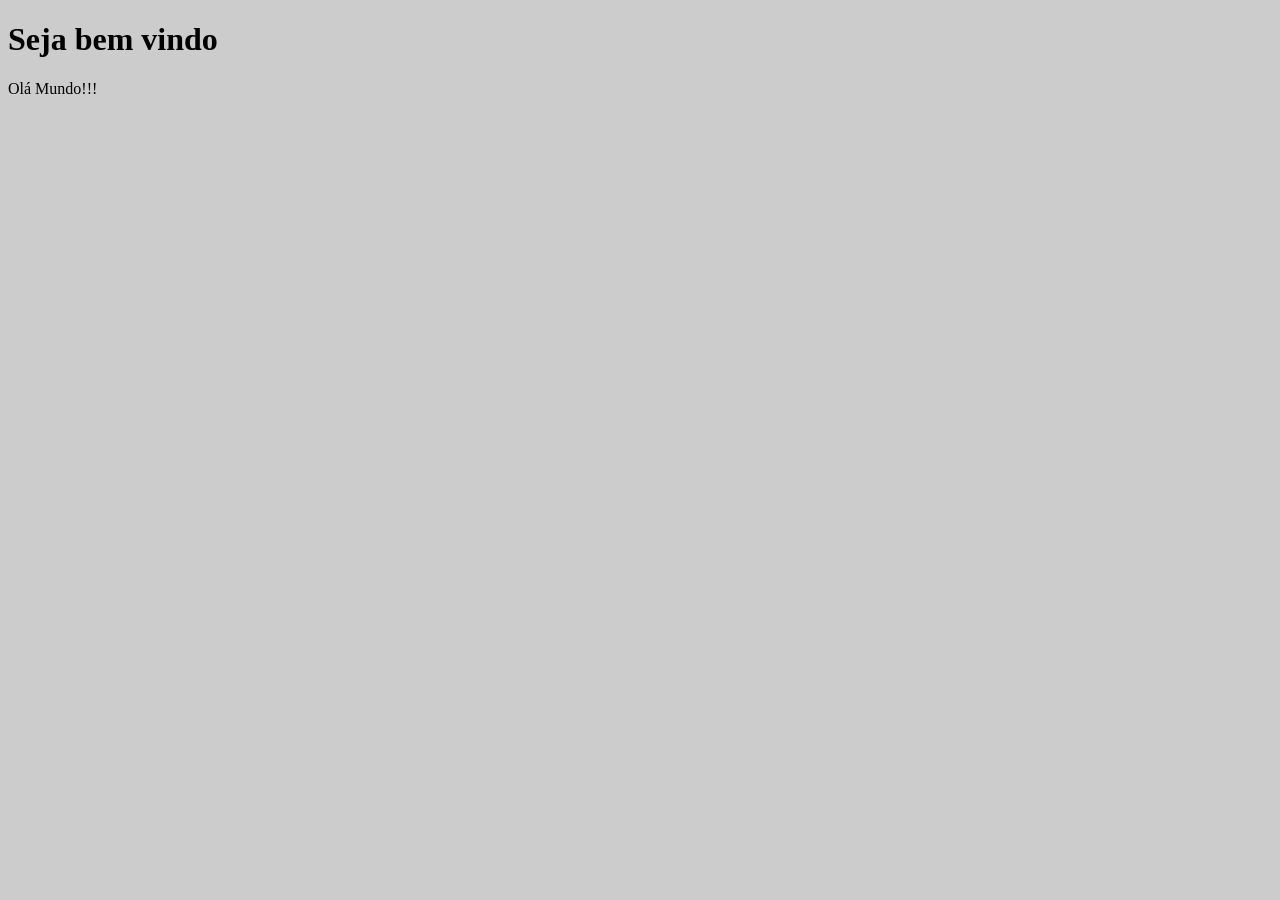
<file: Aula01/index.html>
<!DOCTYPE html>
<html lang="pt-br">

<meta charset="UTF-8">

<head>

        <title>Atividade 1</title>

</head>

<body style="background-color: #ccc;">
    <h1>Seja bem vindo</h1>
    <p>Olá Mundo!!!</p>

</body>

</html>
</file>
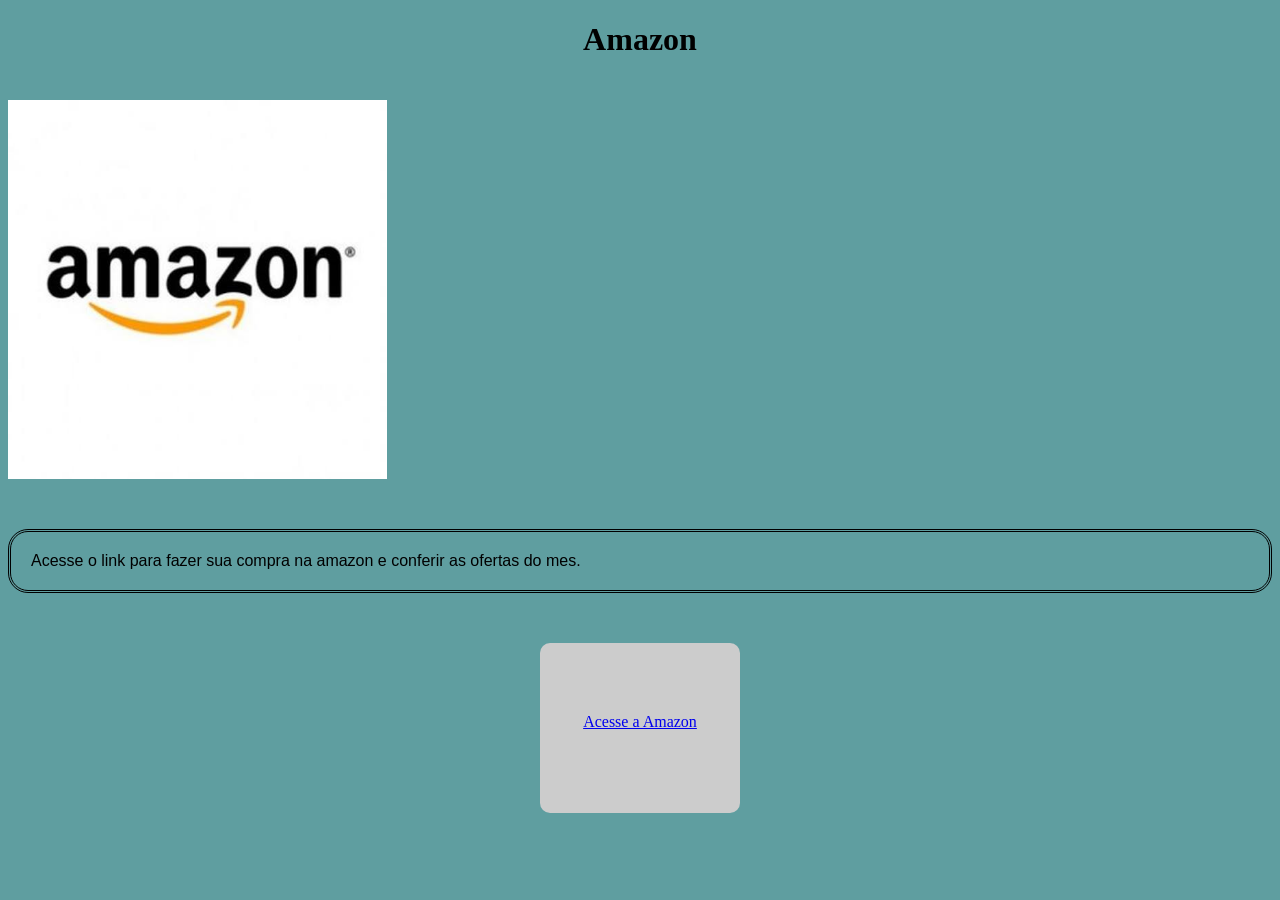
<file: Aula02 - praticar/index.html>
<!DOCTYPE html>
<html lang="pt-br">
<head>
    <meta charset="UTF-8">
    <link rel="stylesheet" href="estilo.css">
    <meta name="viewport" content="width=device-width, initial-scale=1.0">
    <title>Amazom</title>
</head>
<body class="corpo">

    <h1 style="text-align: center;">Amazon</h1>
    

    <img class="imagem" src="amazon.jpg" alt="Imagem da amazon" width="500px" height="500px">

    <p class="Paragrafo">Acesse o link para fazer sua compra na amazon e conferir as ofertas do mes.</p>

    

    <div class="giratorio"><a href="https://www.amazon.com.br/?tag=admarketbr-20&ref=pd_sl_b88bab556a36daf1d6c0351faf429f0defc5c2fa7da816bc180a625a&mfadid=adm">Acesse a Amazon</a>
    </div>

    


</body>
</html>
</file>
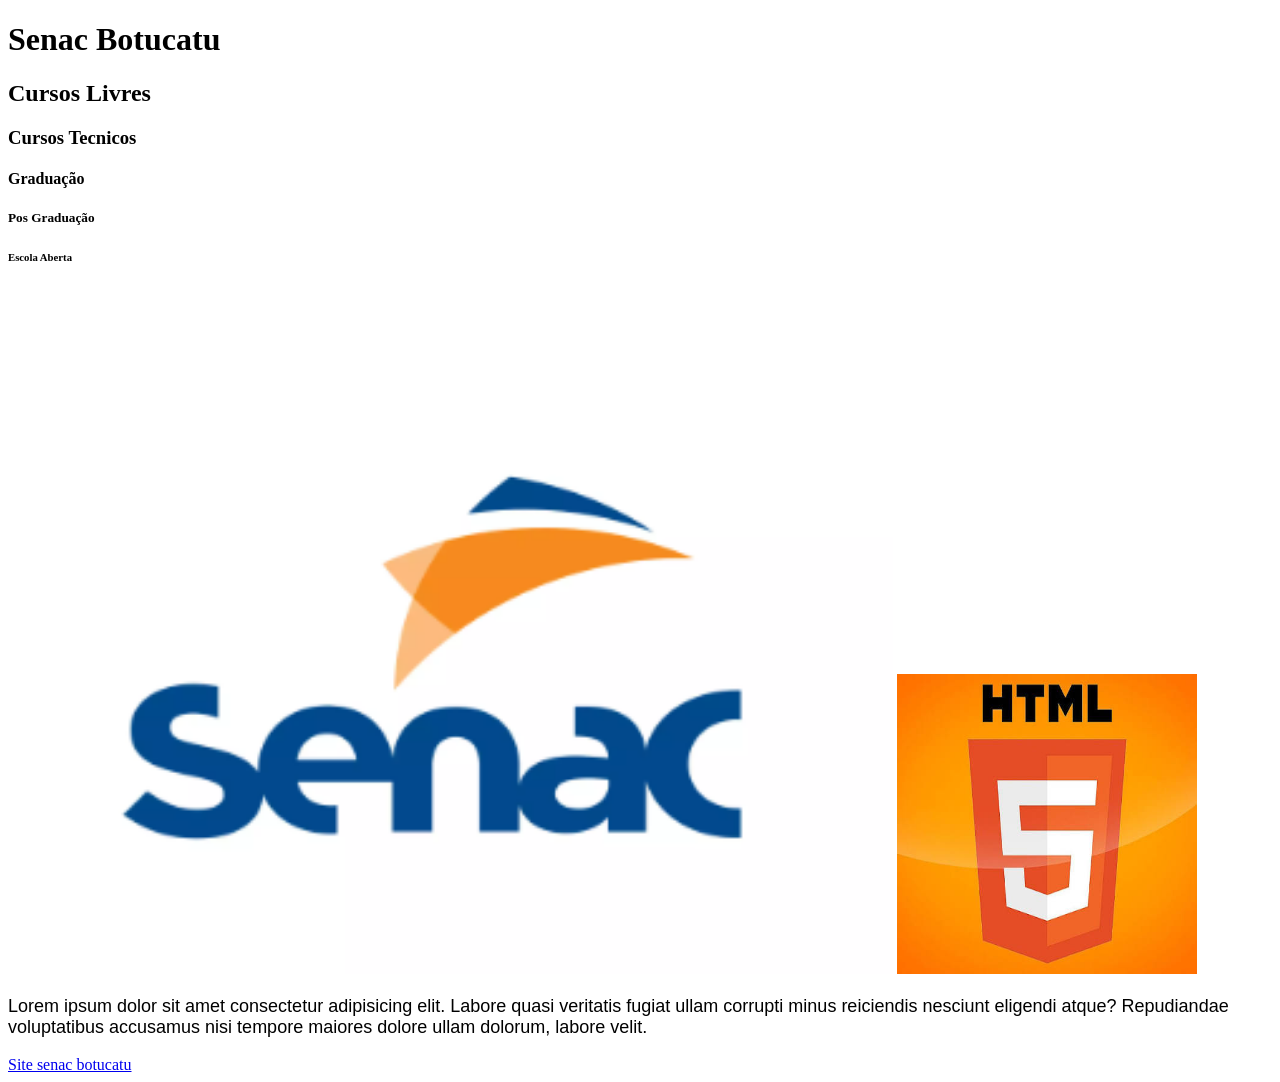
<file: Aula02/index.html>
<!DOCTYPE html>
<html lang="pt-br">
<head>
    <meta charset="UTF-8">
    <title>Senac Botucatu</title>
</head>
<body>

    <!--Para titulo-->
    <h1>Senac Botucatu</h1>
    <h2>Cursos Livres</h2>
    <h3>Cursos Tecnicos</h3>
    <h4>Graduação</h4>
    <h5>Pos Graduação</h5>
    <h6>Escola Aberta</h6>

    <!--Inserir imagem-->
    <!--width - largura| height - Altura | alt - mostra o nome da imagem qunado passa em cima-->
    <!--A altura e largura pode ficar auto (tamanho original), em pixel 10px, ou porcentagem-->
    <!--br-->

    <img src="logo.png" alt="Logo do Senac" width="70%" height="70%">
    
        <img src="html.jpg" alt="Foto HTML" width="300px" height="300px"> 
        <p style="font-size: large; font-family: Arial, Helvetica, sans-serif;">Lorem ipsum dolor sit amet consectetur adipisicing elit. Labore quasi veritatis fugiat ullam corrupti minus reiciendis nesciunt eligendi atque? Repudiandae voluptatibus accusamus nisi tempore maiores dolore ullam dolorum, labore velit.</p>

    <a href="https://sp.senac.br/botucatu">Site senac botucatu</a>
    
    
    
</body>
</html>
</file>
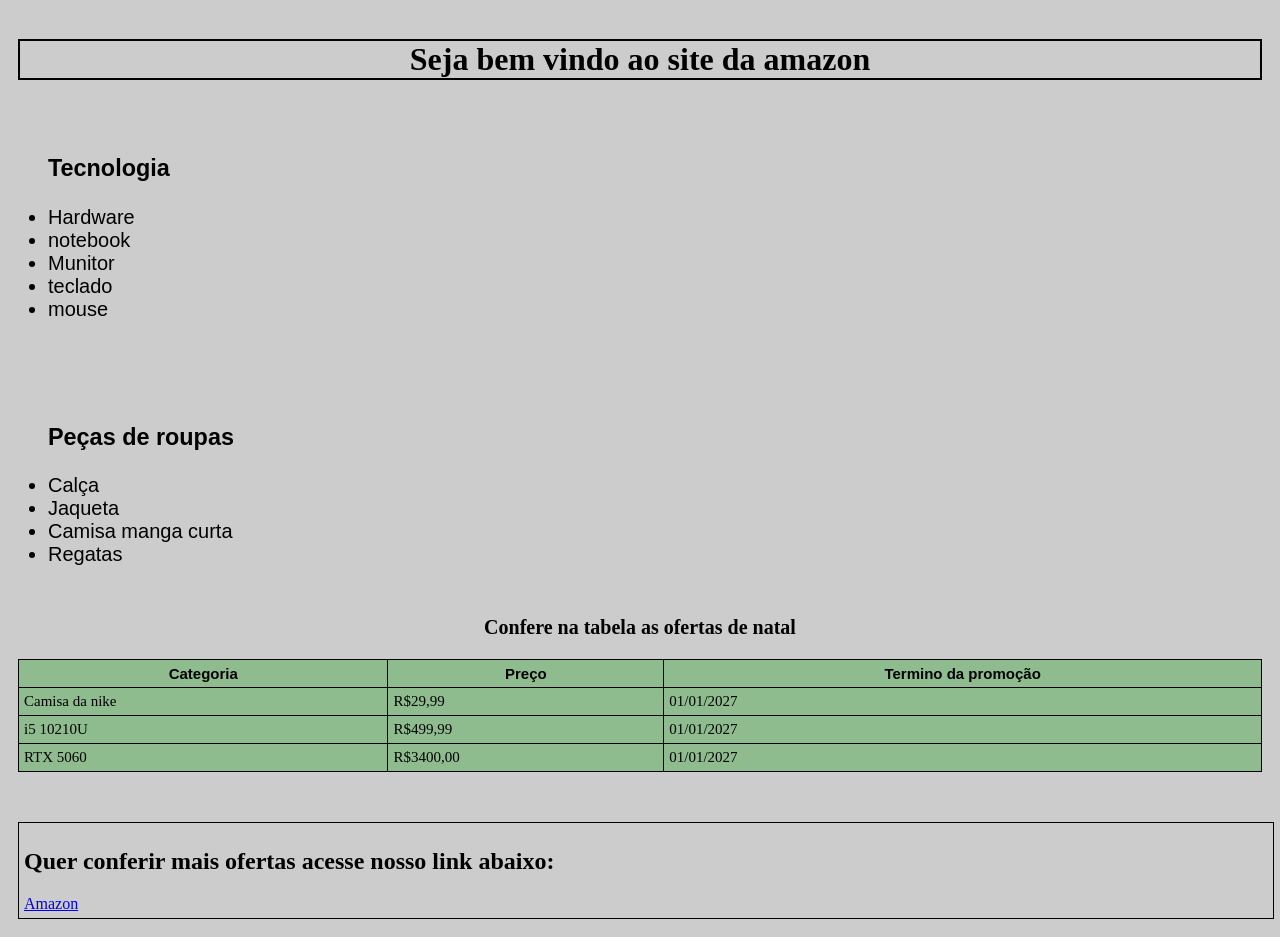
<file: Aula03 - praticar/index.html>
<!DOCTYPE html>
<html lang="pt-br">
<head>
    <meta charset="UTF-8">
    <meta name="viewport" content="width=device-width, initial-scale=1.0">
    <link rel="stylesheet" href="estilo.css">
    <link rel="shortcut icon" href="Amazon.png" type="image/x-icon">
    <title>Praticas css</title>
    
</head>
<body>

<h1>Seja bem vindo ao site da amazon</h1>


<ul class="Primeira">
    <h3>Tecnologia</h3>
    <li>Hardware</li>
    <li>notebook</li>
    <li>Munitor</li>
    <li>teclado</li>
    <li>mouse</li>
</ul>
<ul class="Segunda">
    <h3>Peças de roupas</h3>
    <li>Calça</li>
    <li>Jaqueta</li>
    <li>Camisa manga curta</li>
    <li>Regatas</li>
</ul>

<p><strong>Confere na tabela as ofertas de natal</strong></p>

<table>
<tr>
    <th>Categoria</th>
    <th>Preço</th>
    <th>Termino da promoção</th>
</tr>
<tr>
    <td>Camisa da nike</td>
    <td>R$29,99</td>
    <td>01/01/2027</td>
</tr>
<tr>
    <td>i5 10210U</td>
    <td>R$499,99</td>
    <td>01/01/2027</td>
</tr>
<tr>
    <td>RTX 5060</td>
    <td>R$3400,00</td>
    <td>01/01/2027</td>
</tr>

</table>

<footer>
    <h2>Quer conferir mais ofertas acesse nosso link abaixo:</h2>
    <a href="https://www.amazon.com.br/?tag=admarketbr-20&ref=pd_sl_99e8b326fadb125edf7441e6fba361f9d436f6c105ecaf6ecc73d1dc&mfadid=adm">Amazon</a>

    
</footer>

</body>

</html>
</file>
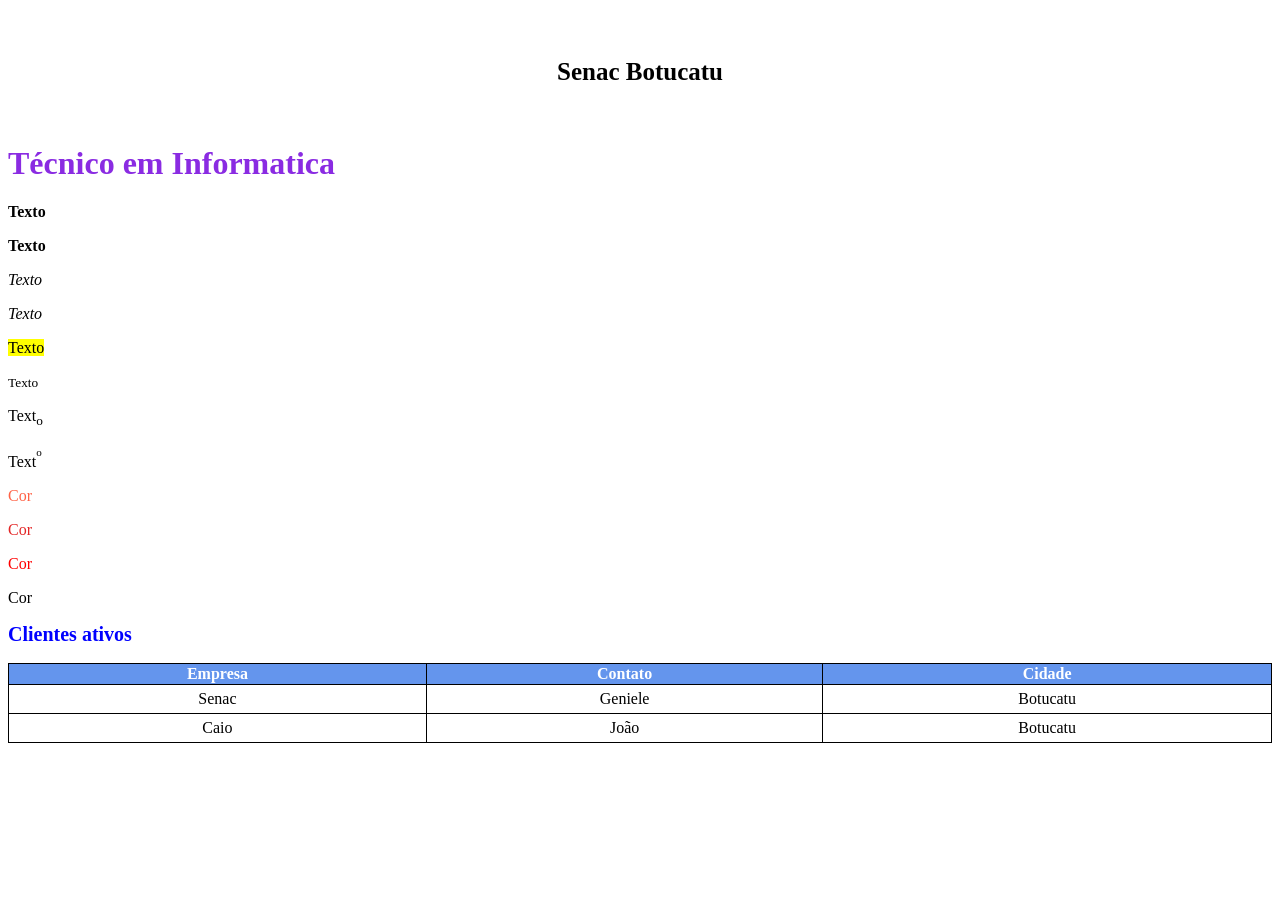
<file: Aula03/index.html>
<!DOCTYPE html>
<html lang="pt-br">
<head>
    <meta charset="UTF-8">
    <title>Técnico informatica</title>
    <link rel="icon" href="html-5.png" type="image/x-icon">
    <link rel="stylesheet" href="estilo.css">
</head>
<body>

    <h6 style="font-size: 25px; font-family: Verdana; color: black;text-align: center;">Senac Botucatu</h6>
    <h1 style="color: blueviolet;">Técnico em Informatica</h1>

    <!--
    style - atributo para estilizar elementos HTML
    background-color - para cor de fundo 
    color - para cor de texto
    font-family - para fonte de texto
    font-size - para o tamanho do texto
    text-align - para alinha os texto 
    -->
    <!--
    <br> - pula linha
    <b> - texto negrito
    <strong> texto importante
    <i> texto italico
    <em> - texto enfatizado
    <mark> texto marcado
    <small> texto pequeno
    <sub> - texto subscrito
    <sup> - texto sobrescrito     
    -->

    <p><b>Texto</b></p>
    <p><strong>Texto</strong></p>
    <p><i>Texto</i></p>
    <p><em>Texto</em></p>
    <p><mark>Texto</mark></p>
    <p><small>Texto</small></p>
    <p>Text<sub>o</sub></p>
    <p>Text<sup><sup>o</p>

    <!-- Trabalhando com cores-->

    <p style="color: tomato;">Cor</p>
    <p style="color: #e32626;">Cor</p>
    <p style="color: red;">Cor</p>
    <p style="color: rgb(red green blue / alpha);">Cor</p>

    <!--Trabalhando com tabelas-->
    <!--
    <tr> - linha da tabela 
    <th> - célula de cabeçalho
    <td> - célula de dados
    
    -->

        <h2>Clientes ativos</h2>


    <table>
        <tr>
            <th>Empresa</th>
            <th>Contato</th>
            <th>Cidade</th>
        </tr>
        <tr>
            <td>Senac</td>
            <td>Geniele</td>
            <td>Botucatu</td>
        </tr>
        <tr>
            <td>Caio</td>
            <td>João</td>
            <td>Botucatu</td>  
        </tr>


    </table>
    
    
</body>
</html>
</file>
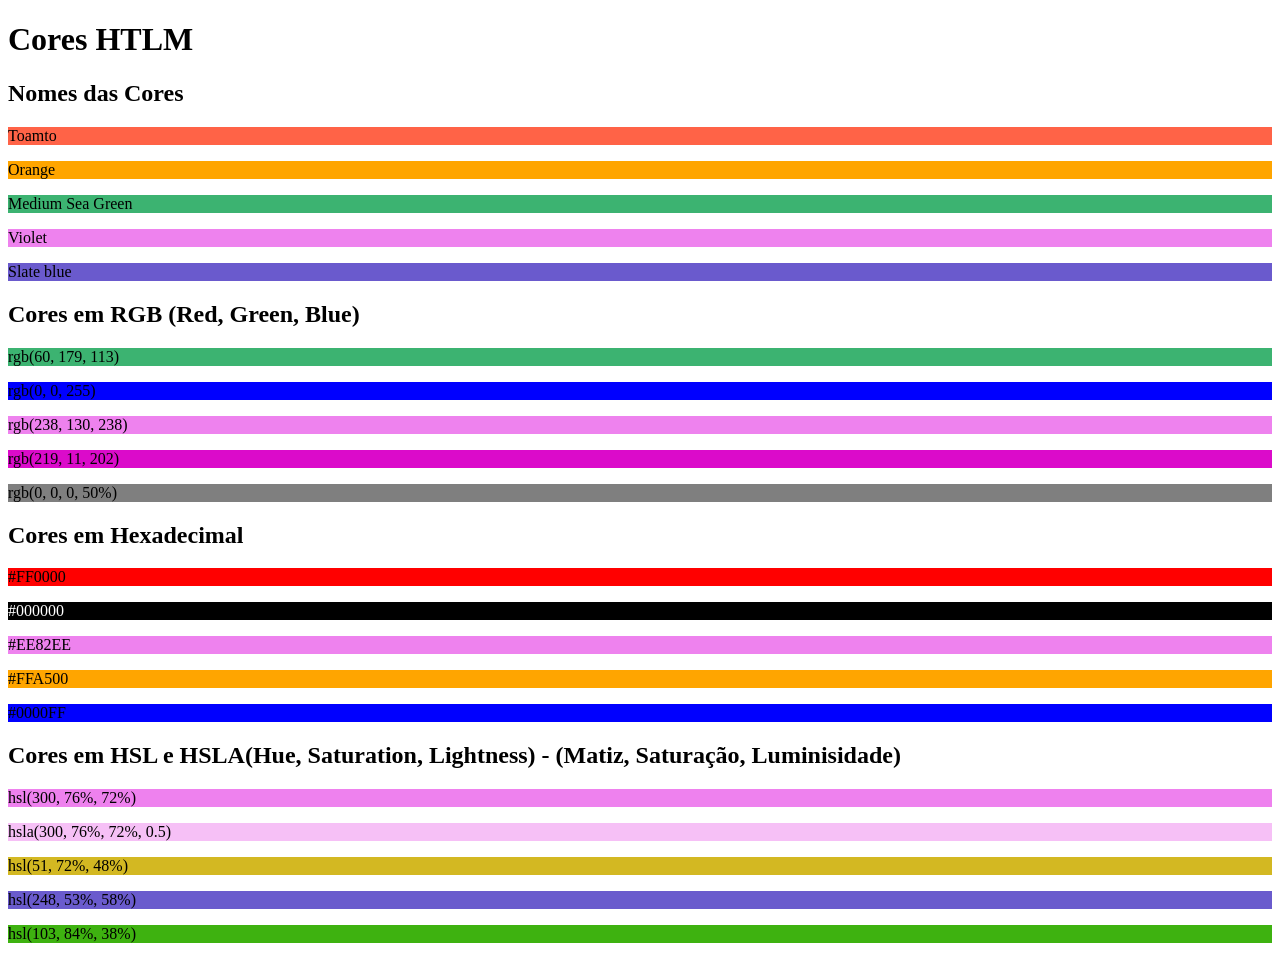
<file: Aula04/index.html>
<!DOCTYPE html>
<html lang="pt-br">
<head>
    <meta charset="UTF-8">
    <meta name="viewport" content="width=device-width, initial-scale=1.0">
    <title>Cores</title>
</head>
<body>

    <h1>Cores HTLM</h1>
    <h2>Nomes das Cores</h2>
    <p style="background-color: tomato;">Toamto</p>
    <p style="background-color: orange;">Orange</p>
    <p style="background-color: mediumseagreen;">Medium Sea Green</p>
    <p style="background-color: violet;">Violet</p>
    <p style="background-color: slateblue;">Slate blue</p>

    <h2>Cores em RGB (Red, Green, Blue)</h2>
    <P style="background-color: rgb(60, 179, 113);">rgb(60, 179, 113)</P>
    <P style="background-color: rgb(0, 0, 255);">rgb(0, 0, 255)</P>
    <P style="background-color: rgb(238, 130, 238);">rgb(238, 130, 238)</P>
    <P style="background-color: rgb(219, 11, 202);">rgb(219, 11, 202)</P>
    <P style="background-color: rgba(0, 0, 0, 50%);">rgb(0, 0, 0, 50%)</P>

    <h2>Cores em Hexadecimal</h2>
    <p style="background-color: #f00;">#FF0000</p>
    <p style="background-color: #000; color: #FFF;">#000000</p>
    <p style="background-color: #EE82EE;">#EE82EE</p>
    <p style="background-color: #FFA500;">#FFA500</p>
    <p style="background-color: #00F;">#0000FF</p>

    <h2>Cores em HSL e HSLA(Hue, Saturation, Lightness) - (Matiz, Saturação, Luminisidade)</h2>
    <p style="background-color: hsl(300, 76%, 72%);">hsl(300, 76%, 72%)</p>
    <p style="background-color: hsla(300, 76%, 72%, 0.5);">hsla(300, 76%, 72%, 0.5)</p>
    <p style="background-color: hsl(51, 72%, 48%);">hsl(51, 72%, 48%)</p>
    <p style="background-color: hsl(248, 53%, 58%);">hsl(248, 53%, 58%)</p>
    <p style="background-color: hsl(103, 84%, 38%);">hsl(103, 84%, 38%)</p>

    

</body>
</html>
</file>
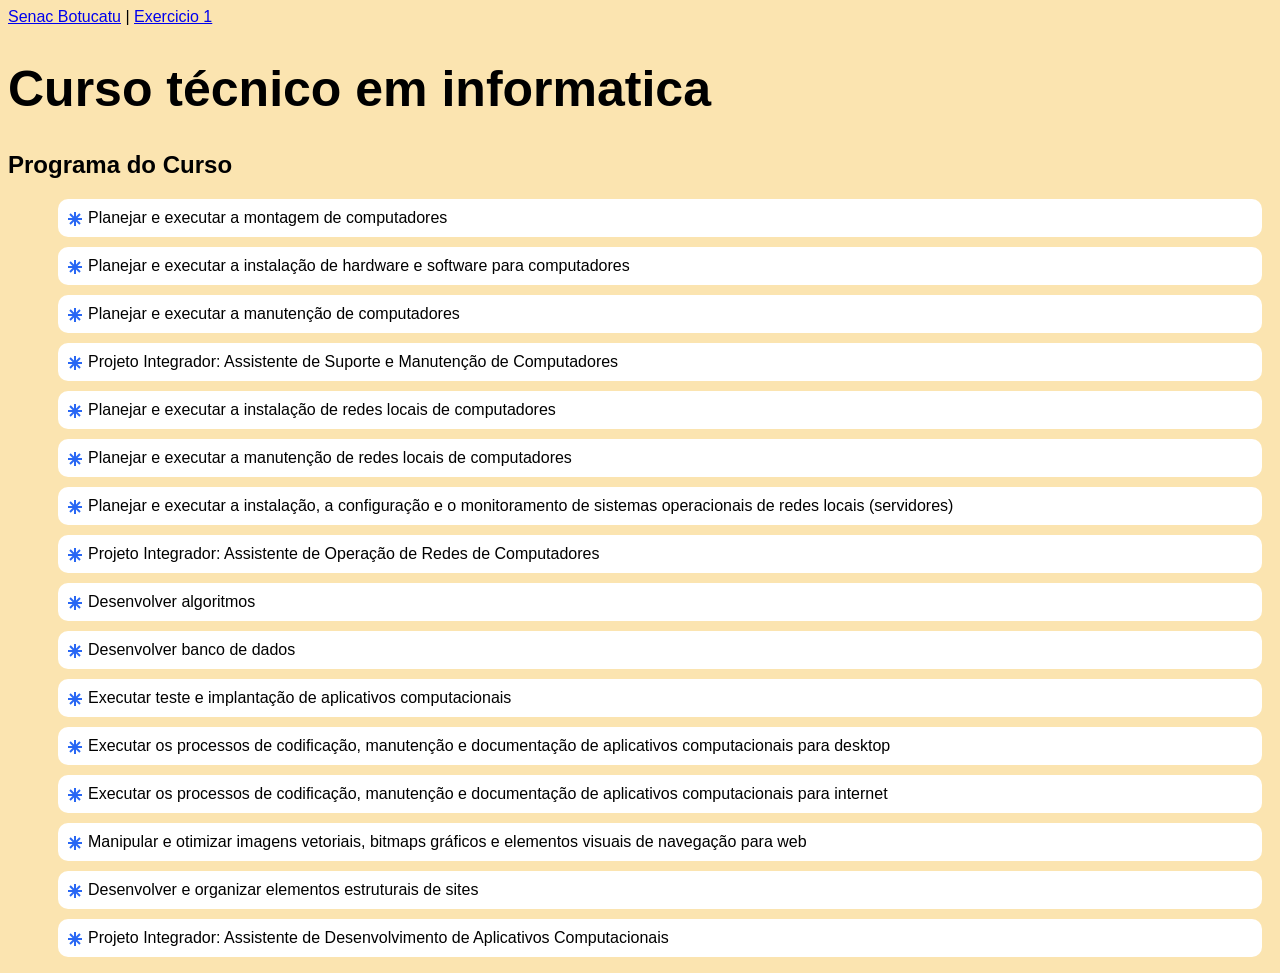
<file: Aula05/index.html>
<!DOCTYPE html>
<html lang="pt-br">
<head>
    <meta charset="UTF-8">
    <link rel="stylesheet" href="css/folha.css">
    <meta name="viewport" content="width=device-width, initial-scale=1.0">
    <title>Aula 05</title>
</head>
<body>
    <a href="https://www.sp.senac.br/senac-botucatu">Senac Botucatu</a> | <a href="Exercicio.html">Exercicio 1</a>
    <h1>Curso técnico em informatica</h1>
    <h2>Programa do Curso</h2>
    <ul>
        <li>Planejar e executar a montagem de computadores</li>
        <li>Planejar e executar a instalação de hardware e software para computadores</li>
        <li>Planejar e executar a manutenção de computadores</li>
        <li>Projeto Integrador: Assistente de Suporte e Manutenção de Computadores</li>
        <li>Planejar e executar a instalação de redes locais de computadores</li>
        <li>Planejar e executar a manutenção de redes locais de computadores</li>
        <li>Planejar e executar a instalação, a configuração e o monitoramento de sistemas operacionais de redes locais (servidores)</li>
        <li>Projeto Integrador: Assistente de Operação de Redes de Computadores</li>
        <li>Desenvolver algoritmos</li>
        <li>Desenvolver banco de dados</li>
        <li>Executar teste e implantação de aplicativos computacionais</li>
        <li>Executar os processos de codificação, manutenção e documentação de aplicativos computacionais para desktop</li>
        <li>Executar os processos de codificação, manutenção e documentação de aplicativos computacionais para internet</li>
        <li>Manipular e otimizar imagens vetoriais, bitmaps gráficos e elementos visuais de navegação para web</li>
        <li>Desenvolver e organizar elementos estruturais de sites</li>
        <li>Projeto Integrador: Assistente de Desenvolvimento de Aplicativos Computacionais</li>
    </ul>
</body>
</html>
</file>
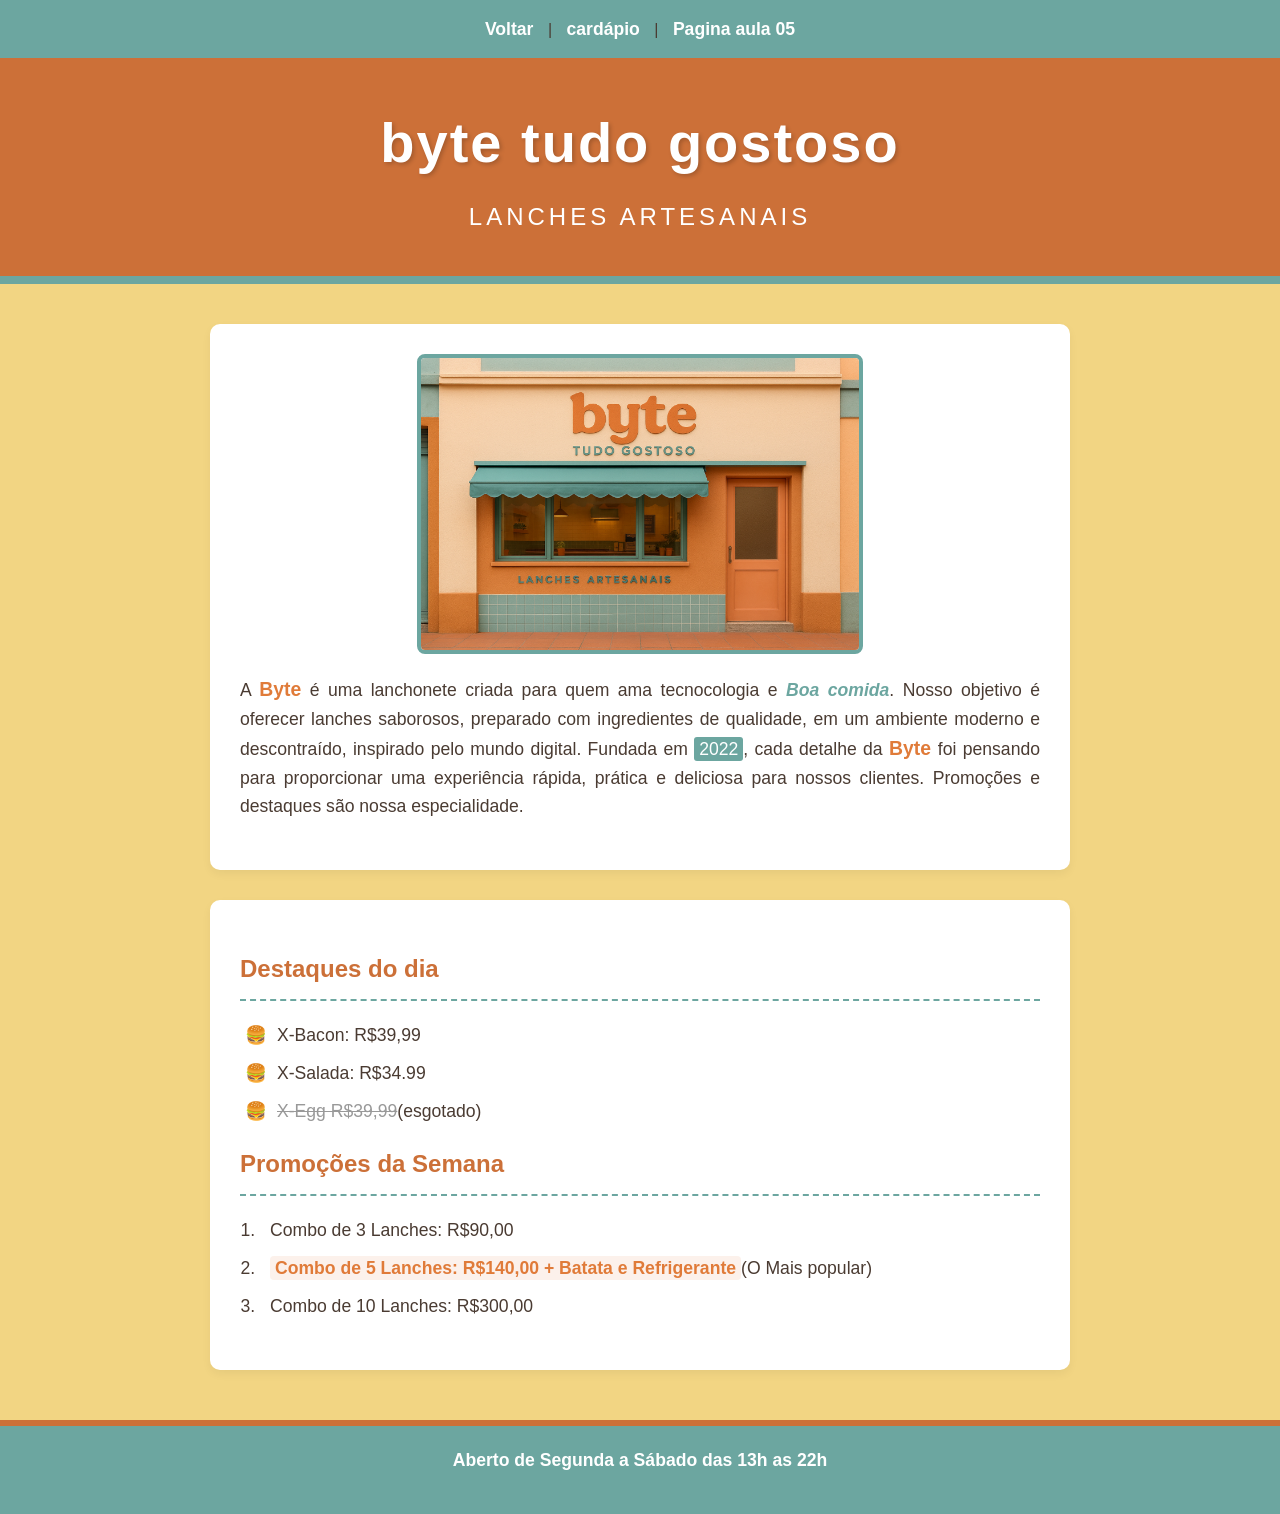
<file: Aula06/index.html>
<!DOCTYPE html>
<html lang="pt-br">
<head>
    <meta charset="UTF-8">
    <meta name="viewport" content="width=device-width, initial-scale=1.0">
    <title>Exercicio 1</title>
    <link rel="stylesheet" href="css/style.css">
</head>
<body>
    <nav>
        <a href="javascript:window.history.go(-1)">Voltar</a> | <a href="media/cardapio.pdf" target="_blank">cardápio</a> | <a href="../Aula05/Exercicio.html">Pagina aula 05</a>
    </nav>
    <header>
        <h1>Byte Tudo Gostoso</h1>
        <h2>Lanches Artesanais</h2>
    </header>
    <main>
        <section>
            <img src="Imagem/lanchonete.png" height="300">
            <p>A <strong>Byte</strong> é uma lanchonete criada para quem ama tecnocologia e <em>Boa comida</em>. Nosso objetivo é oferecer lanches saborosos, preparado com ingredientes de qualidade, em um ambiente moderno e descontraído, inspirado pelo mundo digital. Fundada em <mark>2022</mark>, cada detalhe da <strong>Byte </strong>foi pensando para proporcionar uma experiência rápida, prática e deliciosa para nossos clientes. Promoções e destaques são nossa especialidade.</p>
        </section>

        <section>
            <h2>Destaques do dia</h2>
            <ul>
                <li>X-Bacon: R$39,99</li>
                <li>X-Salada: R$34.99</li>
                <li><del>X-Egg R$39,99</del>(esgotado)</li>
            </ul>
            <h2>Promoções da Semana</h2>
            <ol>
                <li>Combo de 3 Lanches: R$90,00</li>
                <li><ins>Combo de 5 Lanches: R$140,00 + Batata e Refrigerante</ins>(O Mais popular)</li>
                <li>Combo de 10 Lanches: R$300,00</li>
            </ol>
        </section>
    </main>
    <footer>
        <p>Aberto de Segunda a Sábado das 13h as 22h</p>
    </footer>
</body>
</html>
</file>
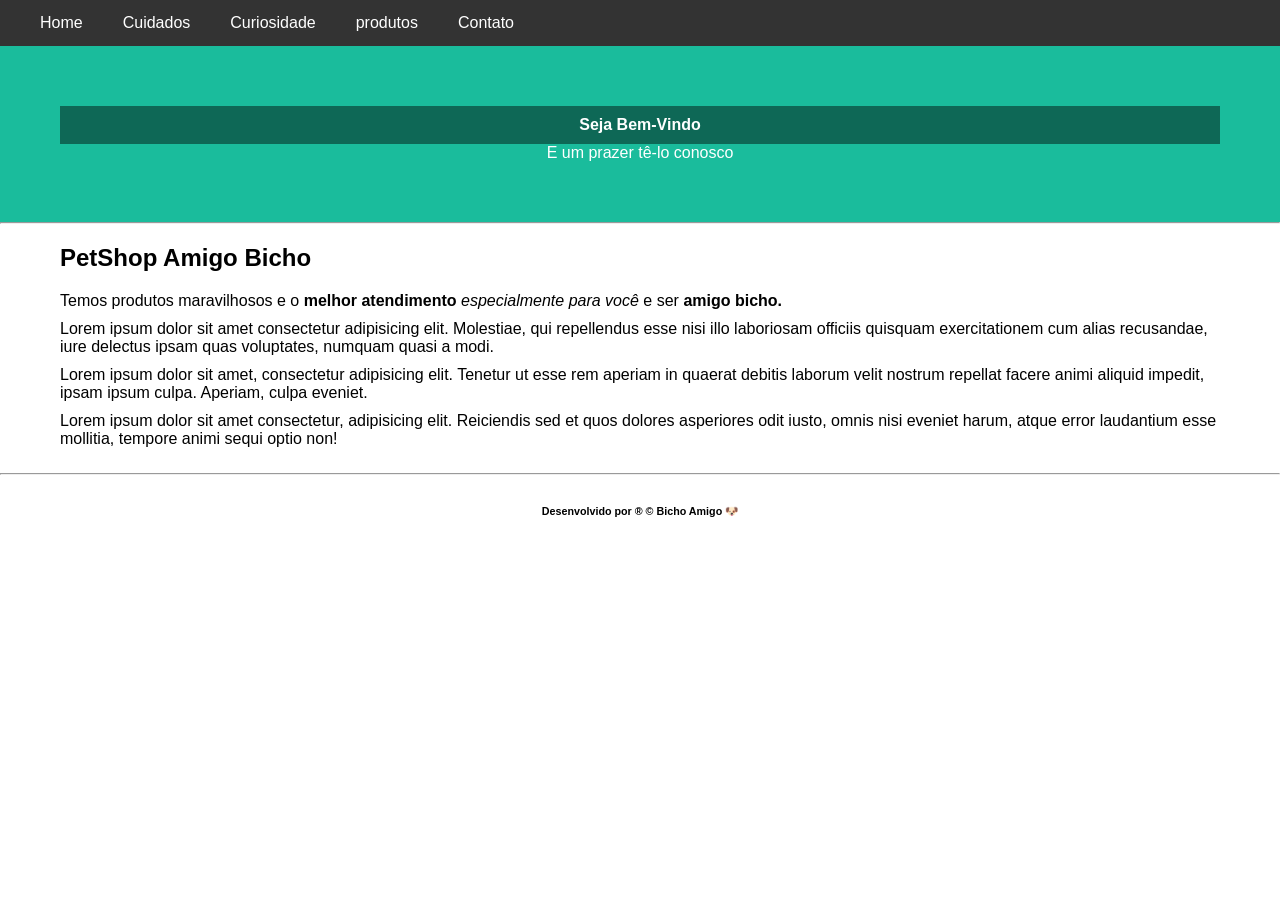
<file: Aula07/index.html>
<!DOCTYPE html>
<html lang="pt-br">
<head>
    <!--SE) (Search Engine Optimization)-->
    <meta charset="UTF-8">
    <meta name="description" content="Página feita em sala de aula para exemplo HTML/CSS">
    <meta name="keywords" content="HTML, CSS, Senac Botucatu, Curso Técnico em Informática, TI39">
    <meta name="author" content="Davi">
    <meta name="viewport" content="width=device-width, initial-scale=1.0">
    <link rel="stylesheet" href="css/style.css">
    <title>Amigo Bicho</title>
</head>
<body>
    <main>
        <nav>
            <ul>
                <li><a href="index.html">Home</a></li>
                <li><a href="cuidados.html">Cuidados</a></li>
                <li><a href="curiosidade.html">Curiosidade</a></li>
                <li><a href="produtos.html">produtos</a></li>
                <li><a href="contato.html">Contato</a></li>
            </ul>
        </nav>
        <header>
            <h1>Seja Bem-Vindo</h1>
            <p>E um prazer tê-lo conosco</p>
        </header>
        <hr>
        <section>
            <article>
                <h2>PetShop Amigo Bicho</h2>
                <p>Temos produtos maravilhosos e o <strong>melhor atendimento</strong> <i>especialmente para você</i> e ser <strong>amigo bicho.</strong></p>
                <p>Lorem ipsum dolor sit amet consectetur adipisicing elit. Molestiae, qui repellendus esse nisi illo laboriosam officiis quisquam exercitationem cum alias recusandae, iure delectus ipsam quas voluptates, numquam quasi a modi.</p>
                <p>Lorem ipsum dolor sit amet, consectetur adipisicing elit. Tenetur ut esse rem aperiam in quaerat debitis laborum velit nostrum repellat facere animi aliquid impedit, ipsam ipsum culpa. Aperiam, culpa eveniet.</p>
                <p>Lorem ipsum dolor sit amet consectetur, adipisicing elit. Reiciendis sed et quos dolores asperiores odit iusto, omnis nisi eveniet harum, atque error laudantium esse mollitia, tempore animi sequi optio non!</p>
            </article>
        </section>
        <hr>
        <footer>
            <h6>Desenvolvido por &reg; &copy; Bicho Amigo &#x1F436;</h6>
        </footer>
    </main>
</body>
</html>
</file>
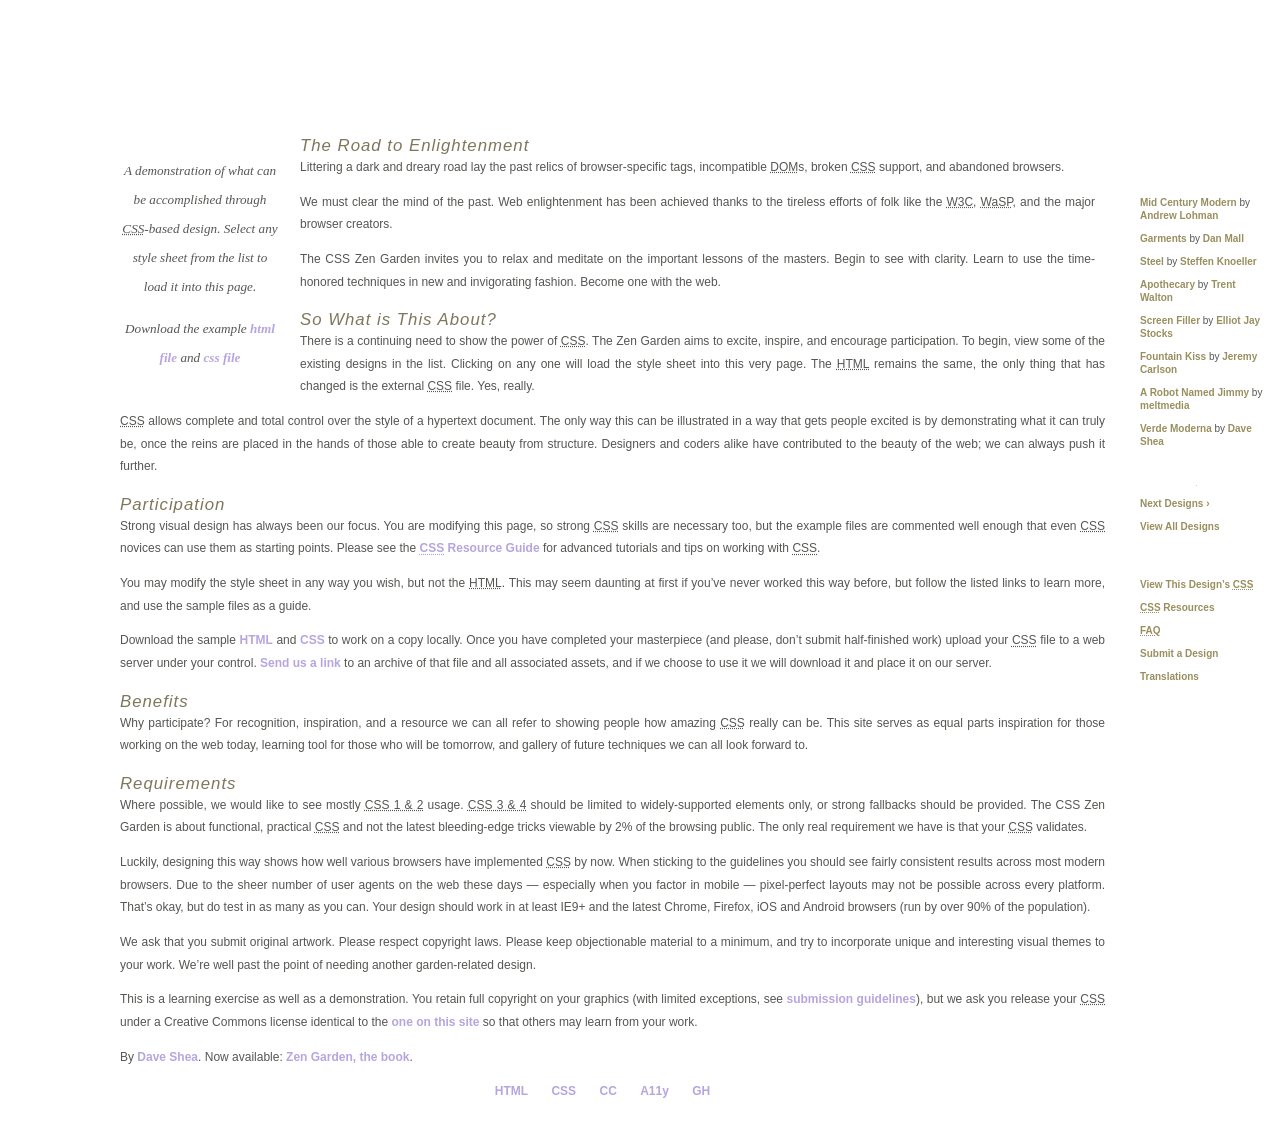
<file: Zen garden/index.html>
<!DOCTYPE html>
<html lang="pt-br">
<head>
	<meta charset="utf-8">
	<title>CSS Zen Garden: The Beauty of CSS Design</title>

	<link rel="stylesheet" media="screen" href="style.css">
	<link rel="alternate" type="application/rss+xml" title="RSS" href="https://www.csszengarden.com/zengarden.xml">

	<meta name="viewport" content="width=device-width, initial-scale=1.0">
	<meta name="author" content="Dave Shea">
	<meta name="description" content="A demonstration of what can be accomplished visually through CSS-based design.">
	<meta name="robots" content="all">


	<!--[if lt IE 9]>
	<script src="script/html5shiv.js"></script>
	<![endif]-->
</head>

<!--



	View source is a feature, not a bug. Thanks for your curiosity and
	interest in participating!

	Here are the submission guidelines for the new and improved csszengarden.com:

	- CSS3? Of course! Prefix for ALL browsers where necessary.
	- go responsive; test your layout at multiple screen sizes.
	- your browser testing baseline: IE9+, recent Chrome/Firefox/Safari, and iOS/Android
	- Graceful degradation is acceptable, and in fact highly encouraged.
	- use classes for styling. Don't use ids.
	- web fonts are cool, just make sure you have a license to share the files. Hosted
	  services that are applied via the CSS file (ie. Google Fonts) will work fine, but
	  most that require custom HTML won't. TypeKit is supported, see the readme on this
	  page for usage instructions: https://github.com/mezzoblue/csszengarden.com/

	And a few tips on building your CSS file:

	- use :first-child, :last-child and :nth-child to get at non-classed elements
	- use ::before and ::after to create pseudo-elements for extra styling
	- use multiple background images to apply as many as you need to any element
	- use the Kellum Method for image replacement, if still needed. http://goo.gl/GXxdI
	- don't rely on the extra divs at the bottom. Use ::before and ::after instead.

		
-->

<body id="css-zen-garden">
<div class="page-wrapper">

	<section class="intro" id="zen-intro">
		<header role="banner">
			<h1>CSS Zen Garden</h1>
			<h2>The Beauty of <abbr title="Cascading Style Sheets">CSS</abbr> Design</h2>
		</header>

		<div class="summary" id="zen-summary" role="article">
			<p>A demonstration of what can be accomplished through <abbr title="Cascading Style Sheets">CSS</abbr>-based design. Select any style sheet from the list to load it into this page.</p>
			<p>Download the example <a href="/examples/index" title="This page's source HTML code, not to be modified.">html file</a> and <a href="/examples/style.css" title="This page's sample CSS, the file you may modify.">css file</a></p>
		</div>

		<div class="preamble" id="zen-preamble" role="article">
			<h3>The Road to Enlightenment</h3>
			<p>Littering a dark and dreary road lay the past relics of browser-specific tags, incompatible <abbr title="Document Object Model">DOM</abbr>s, broken <abbr title="Cascading Style Sheets">CSS</abbr> support, and abandoned browsers.</p>
			<p>We must clear the mind of the past. Web enlightenment has been achieved thanks to the tireless efforts of folk like the <abbr title="World Wide Web Consortium">W3C</abbr>, <abbr title="Web Standards Project">WaSP</abbr>, and the major browser creators.</p>
			<p>The CSS Zen Garden invites you to relax and meditate on the important lessons of the masters. Begin to see with clarity. Learn to use the time-honored techniques in new and invigorating fashion. Become one with the web.</p>
		</div>
	</section>

	<div class="main supporting" id="zen-supporting" role="main">
		<div class="explanation" id="zen-explanation" role="article">
			<h3>So What is This About?</h3>
			<p>There is a continuing need to show the power of <abbr title="Cascading Style Sheets">CSS</abbr>. The Zen Garden aims to excite, inspire, and encourage participation. To begin, view some of the existing designs in the list. Clicking on any one will load the style sheet into this very page. The <abbr title="HyperText Markup Language">HTML</abbr> remains the same, the only thing that has changed is the external <abbr title="Cascading Style Sheets">CSS</abbr> file. Yes, really.</p>
			<p><abbr title="Cascading Style Sheets">CSS</abbr> allows complete and total control over the style of a hypertext document. The only way this can be illustrated in a way that gets people excited is by demonstrating what it can truly be, once the reins are placed in the hands of those able to create beauty from structure. Designers and coders alike have contributed to the beauty of the web; we can always push it further.</p>
		</div>

		<div class="participation" id="zen-participation" role="article">
			<h3>Participation</h3>
			<p>Strong visual design has always been our focus. You are modifying this page, so strong <abbr title="Cascading Style Sheets">CSS</abbr> skills are necessary too, but the example files are commented well enough that even <abbr title="Cascading Style Sheets">CSS</abbr> novices can use them as starting points. Please see the <a href="/pages/resources/" title="A listing of CSS-related resources"><abbr title="Cascading Style Sheets">CSS</abbr> Resource Guide</a> for advanced tutorials and tips on working with <abbr title="Cascading Style Sheets">CSS</abbr>.</p>
			<p>You may modify the style sheet in any way you wish, but not the <abbr title="HyperText Markup Language">HTML</abbr>. This may seem daunting at first if you&#8217;ve never worked this way before, but follow the listed links to learn more, and use the sample files as a guide.</p>
			<p>Download the sample <a href="/examples/index" title="This page's source HTML code, not to be modified.">HTML</a> and <a href="/examples/style.css" title="This page's sample CSS, the file you may modify.">CSS</a> to work on a copy locally. Once you have completed your masterpiece (and please, don&#8217;t submit half-finished work) upload your <abbr title="Cascading Style Sheets">CSS</abbr> file to a web server under your control. <a href="/pages/submit/" title="Use the contact form to send us your CSS file">Send us a link</a> to an archive of that file and all associated assets, and if we choose to use it we will download it and place it on our server.</p>
		</div>

		<div class="benefits" id="zen-benefits" role="article">
			<h3>Benefits</h3>
			<p>Why participate? For recognition, inspiration, and a resource we can all refer to showing people how amazing <abbr title="Cascading Style Sheets">CSS</abbr> really can be. This site serves as equal parts inspiration for those working on the web today, learning tool for those who will be tomorrow, and gallery of future techniques we can all look forward to.</p>
		</div>

		<div class="requirements" id="zen-requirements" role="article">
			<h3>Requirements</h3>
			<p>Where possible, we would like to see mostly <abbr title="Cascading Style Sheets, levels 1 and 2">CSS 1 &amp; 2</abbr> usage. <abbr title="Cascading Style Sheets, levels 3 and 4">CSS 3 &amp; 4</abbr> should be limited to widely-supported elements only, or strong fallbacks should be provided. The CSS Zen Garden is about functional, practical <abbr title="Cascading Style Sheets">CSS</abbr> and not the latest bleeding-edge tricks viewable by 2% of the browsing public. The only real requirement we have is that your <abbr title="Cascading Style Sheets">CSS</abbr> validates.</p>
			<p>Luckily, designing this way shows how well various browsers have implemented <abbr title="Cascading Style Sheets">CSS</abbr> by now. When sticking to the guidelines you should see fairly consistent results across most modern browsers. Due to the sheer number of user agents on the web these days &#8212; especially when you factor in mobile &#8212; pixel-perfect layouts may not be possible across every platform. That&#8217;s okay, but do test in as many as you can. Your design should work in at least IE9+ and the latest Chrome, Firefox, iOS and Android browsers (run by over 90% of the population).</p>
			<p>We ask that you submit original artwork. Please respect copyright laws. Please keep objectionable material to a minimum, and try to incorporate unique and interesting visual themes to your work. We&#8217;re well past the point of needing another garden-related design.</p>
			<p>This is a learning exercise as well as a demonstration. You retain full copyright on your graphics (with limited exceptions, see <a href="/pages/submit/guidelines/">submission guidelines</a>), but we ask you release your <abbr title="Cascading Style Sheets">CSS</abbr> under a Creative Commons license identical to the <a href="https://creativecommons.org/licenses/by-nc-sa/3.0/" title="View the Zen Garden's license information.">one on this site</a> so that others may learn from your work.</p>
			<p role="contentinfo">By <a href="https://daveshea.com/">Dave Shea</a>. Now available: <a href="https://www.amazon.com/exec/obidos/ASIN/0321303474/mezzoblue-20/">Zen Garden, the book</a>.</p>
		</div>

		<footer>
			<a href="https://validator.w3.org/check/referer" title="Check the validity of this site&#8217;s HTML" class="zen-validate-html">HTML</a>
			<a href="https://jigsaw.w3.org/css-validator/check/referer" title="Check the validity of this site&#8217;s CSS" class="zen-validate-css">CSS</a>
			<a href="https://creativecommons.org/licenses/by-nc-sa/3.0/" title="View the Creative Commons license of this site: Attribution-NonCommercial-ShareAlike." class="zen-license">CC</a>
			<a href="https://www.csszengarden.com/pages/faq/#:~:text=Is%20the%20CSS%20Zen%20Garden%20fully%20accessible" title="Read about the accessibility of this site" class="zen-accessibility">A11y</a>
			<a href="https://github.com/mezzoblue/csszengarden.com" title="Fork this site on Github" class="zen-github">GH</a>
		</footer>

	</div>


	<aside class="sidebar" role="complementary">
		<div class="wrapper">

			<div class="design-selection" id="design-selection">
				<h3 class="select">Select a Design:</h3>
				<nav role="navigation">
					<ul>
					<li>
						<a href="/221/" class="design-name">Mid Century Modern</a> by						<a href="https://andrewlohman.com/" class="designer-name">Andrew Lohman</a>
					</li>					<li>
						<a href="/220/" class="design-name">Garments</a> by						<a href="https://web.archive.org/web/20160531100638/http://danielmall.com/" class="designer-name">Dan Mall</a>
					</li>					<li>
						<a href="/219/" class="design-name">Steel</a> by						<a href="https://steffen-knoeller.de" class="designer-name">Steffen Knoeller</a>
					</li>					<li>
						<a href="/218/" class="design-name">Apothecary</a> by						<a href="https://trentwalton.com" class="designer-name">Trent Walton</a>
					</li>					<li>
						<a href="/217/" class="design-name">Screen Filler</a> by						<a href="https://elliotjaystocks.com/" class="designer-name">Elliot Jay Stocks</a>
					</li>					<li>
						<a href="/216/" class="design-name">Fountain Kiss</a> by						<a href="https://jeremycarlson.com" class="designer-name">Jeremy Carlson</a>
					</li>					<li>
						<a href="/215/" class="design-name">A Robot Named Jimmy</a> by						<a href="https://meltmedia.com/" class="designer-name">meltmedia</a>
					</li>					<li>
						<a href="/214/" class="design-name">Verde Moderna</a> by						<a href="https://daveshea.com/" class="designer-name">Dave Shea</a>
					</li>					</ul>
				</nav>
			</div>

			<div class="design-archives" id="design-archives">
				<h3 class="archives">Archives:</h3>
				<nav role="navigation">
					<ul>
						<li class="next">
							<a href="/214/page1">
								Next Designs <span class="indicator">&rsaquo;</span>
							</a>
						</li>
						<li class="viewall">
							<a href="/pages/alldesigns/" title="View every submission to the Zen Garden.">
								View All Designs							</a>
						</li>
					</ul>
				</nav>
			</div>

			<div class="zen-resources" id="zen-resources">
				<h3 class="resources">Resources:</h3>
				<ul>
					<li class="view-css">
						<a href="style.css" title="View the source CSS file of the currently-viewed design.">
							View This Design&#8217;s <abbr title="Cascading Style Sheets">CSS</abbr>						</a>
					</li>
					<li class="css-resources">
						<a href="/pages/resources/" title="Links to great sites with information on using CSS.">
							<abbr title="Cascading Style Sheets">CSS</abbr> Resources						</a>
					</li>
					<li class="zen-faq">
						<a href="/pages/faq/" title="A list of Frequently Asked Questions about the Zen Garden.">
							<abbr title="Frequently Asked Questions">FAQ</abbr>						</a>
					</li>
					<li class="zen-submit">
						<a href="/pages/submit/" title="Send in your own CSS file.">
							Submit a Design						</a>
					</li>
					<li class="zen-translations">
						<a href="/pages/translations/" title="View translated versions of this page.">
							Translations						</a>
					</li>
				</ul>
			</div>
		</div>
	</aside>


</div>

<!--

	These superfluous divs/spans were originally provided as catch-alls to add extra imagery.
	These days we have full ::before and ::after support, favour using those instead.
	These only remain for historical design compatibility. They might go away one day.
		
-->
<div class="extra1" role="presentation"></div><div class="extra2" role="presentation"></div><div class="extra3" role="presentation"></div>
<div class="extra4" role="presentation"></div><div class="extra5" role="presentation"></div><div class="extra6" role="presentation"></div>

</body>
</html>
</file>
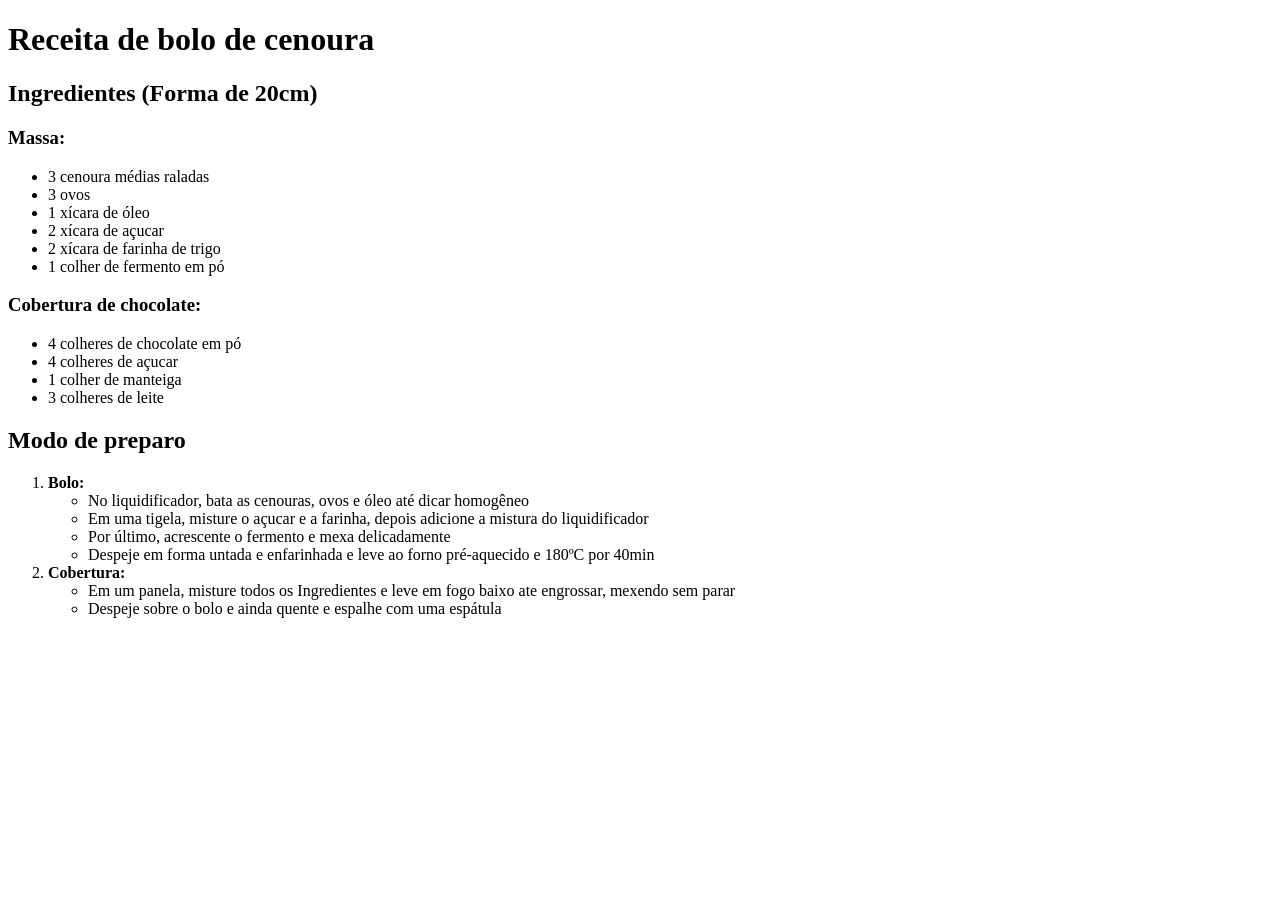
<file: Aula02/receita.html>
<!DOCTYPE html>
<html lang="pt-br">
<head>
    <meta charset="UTF-8">
    <meta name="viewport" content="width=device-width, initial-scale=1.0">
    <title>Receitas</title>
</head>
<body>
    <h1>Receita de bolo de cenoura</h1>
    <h2>Ingredientes (Forma de 20cm)</h2>
    <h3>Massa: </h3>

    <ul>
        <li>3 cenoura médias raladas</li>
        <li>3 ovos</li>
        <li>1 xícara de óleo</li>
        <li>2 xícara de açucar</li>
        <li>2 xícara de farinha de trigo</li>
        <li>1 colher de fermento em pó</li>
    </ul>

    <h3>Cobertura de chocolate:</h3>
    <ul>
        <li>4 colheres de chocolate em pó</li>
        <li>4 colheres de açucar</li>
        <li>1 colher de manteiga</li>
        <li>3 colheres de leite</li>
    </ul>

    <h2>Modo de preparo </h2>
    <ol>
        <li><strong>Bolo:</strong></li>
        <ul>
            <li>No liquidificador, bata as cenouras, ovos e óleo até dicar homogêneo</li>
            <li>Em uma tigela, misture o açucar e a farinha, depois adicione a mistura do liquidificador</li>
            <li>Por último, acrescente o fermento e mexa delicadamente</li>
            <li>Despeje em forma untada e enfarinhada e leve ao forno pré-aquecido e 180ºC por 40min</li>
        </ul>
        <li><strong>Cobertura:</strong></li>
        <ul>
            <li>Em um panela, misture todos os Ingredientes e leve em fogo baixo ate engrossar, mexendo sem parar </li>
            <li>Despeje sobre o bolo e ainda quente e espalhe com uma espátula</li>
        </ul>

    </ol>





</body>
</html>
</file>
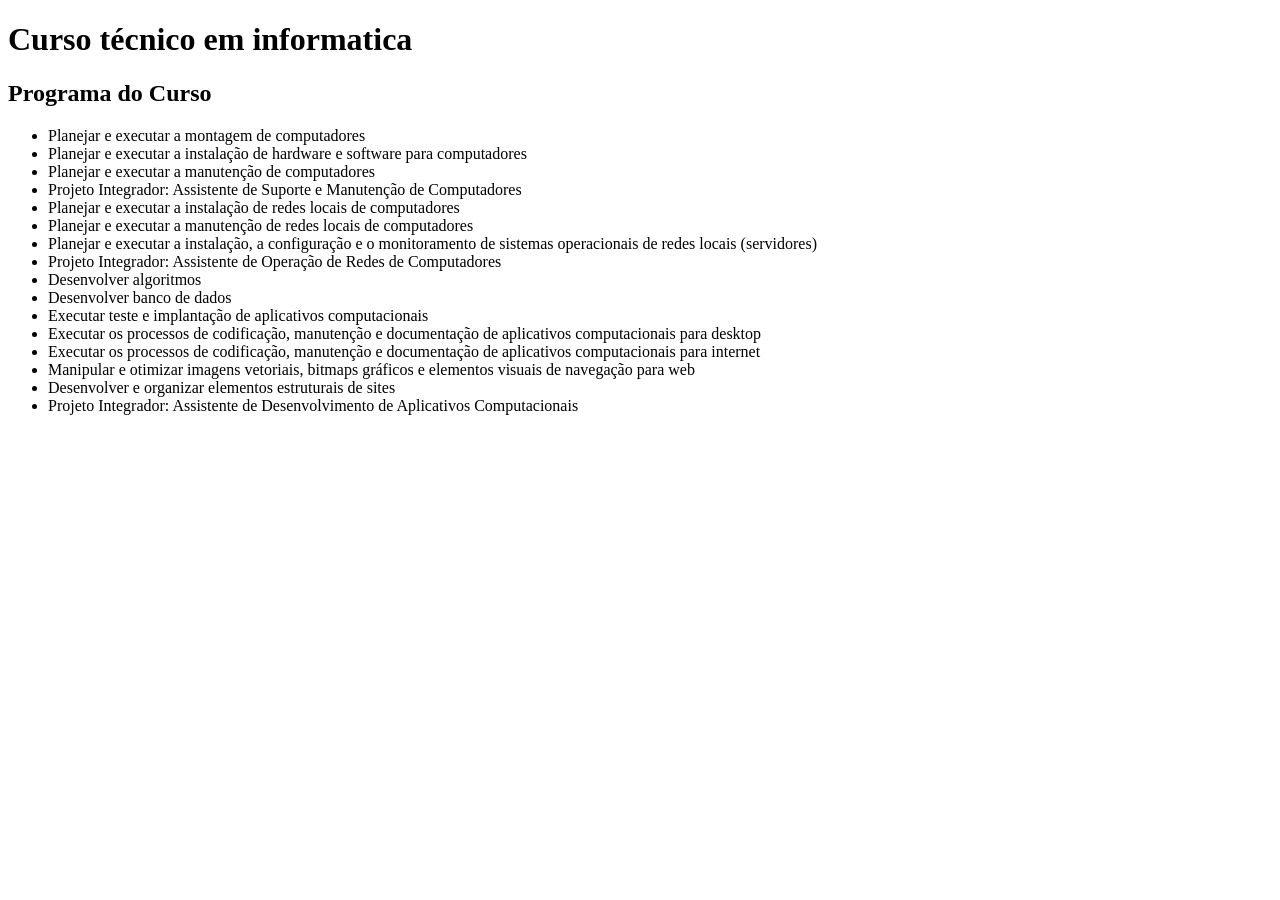
<file: Aula04/pagina2.html>
<!DOCTYPE html>
<html lang="en">
<head>
    <meta charset="UTF-8">
    <meta name="viewport" content="width=device-width, initial-scale=1.0">
    <title>Pagina 2</title>
</head>
<body>
    <h1>Curso técnico em informatica</h1>
    <h2>Programa do Curso</h2>
    <ul>
        <li>Planejar e executar a montagem de computadores</li>
        <li>Planejar e executar a instalação de hardware e software para computadores</li>
        <li>Planejar e executar a manutenção de computadores</li>
        <li>Projeto Integrador: Assistente de Suporte e Manutenção de Computadores</li>
        <li>Planejar e executar a instalação de redes locais de computadores</li>
        <li>Planejar e executar a manutenção de redes locais de computadores</li>
        <li>Planejar e executar a instalação, a configuração e o monitoramento de sistemas operacionais de redes locais (servidores)</li>
        <li>Projeto Integrador: Assistente de Operação de Redes de Computadores</li>
        <li>Desenvolver algoritmos</li>
        <li>Desenvolver banco de dados</li>
        <li>Executar teste e implantação de aplicativos computacionais</li>
        <li>Executar os processos de codificação, manutenção e documentação de aplicativos computacionais para desktop</li>
        <li>Executar os processos de codificação, manutenção e documentação de aplicativos computacionais para internet</li>
        <li>Manipular e otimizar imagens vetoriais, bitmaps gráficos e elementos visuais de navegação para web</li>
        <li>Desenvolver e organizar elementos estruturais de sites</li>
        <li>Projeto Integrador: Assistente de Desenvolvimento de Aplicativos Computacionais</li>
    </ul>
</body>
</html>
</file>
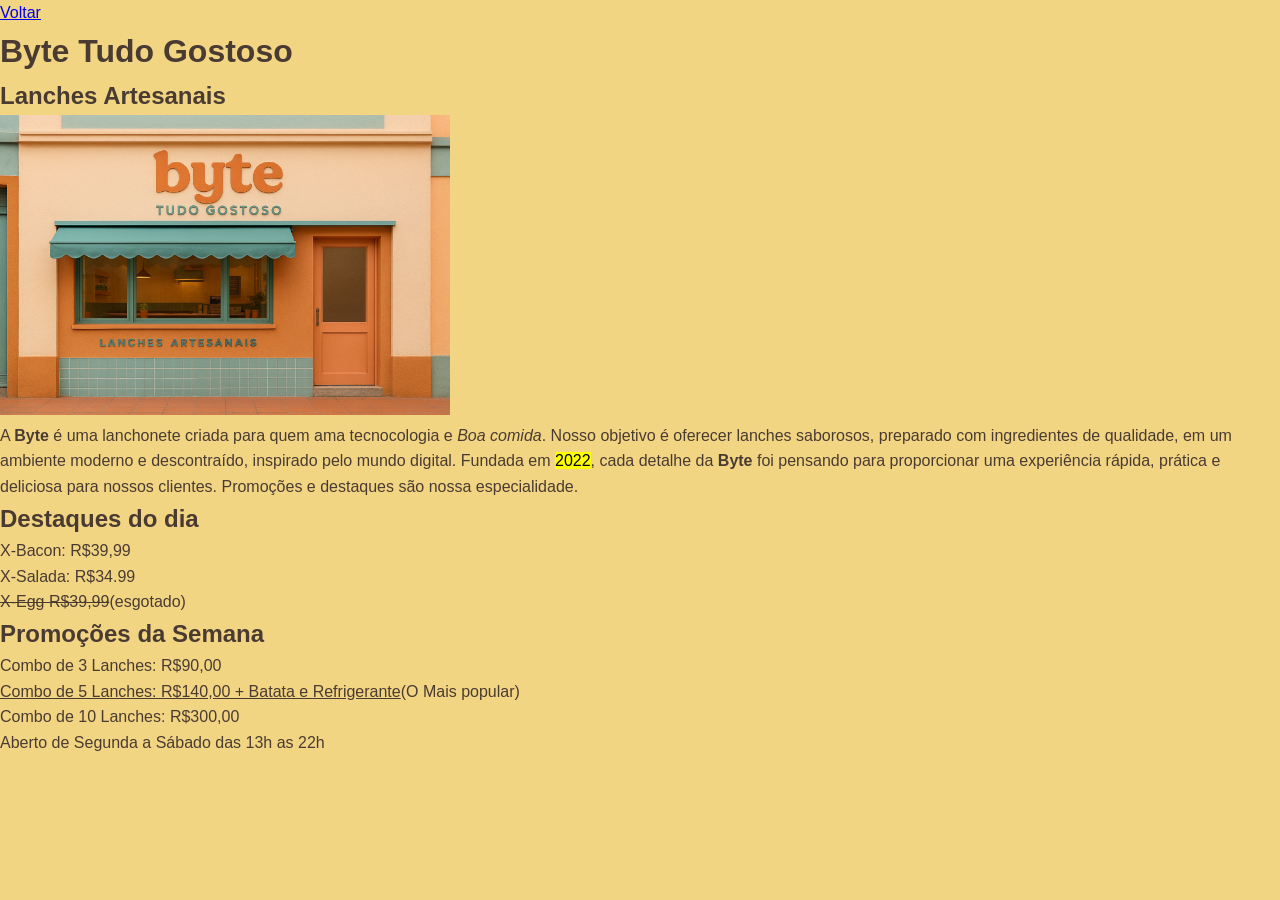
<file: Aula05/Exercicio.html>
<!DOCTYPE html>
<html lang="pt-br">
<head>
    <meta charset="UTF-8">
    <meta name="viewport" content="width=device-width, initial-scale=1.0">
    <title>Exercicio 1</title>
    <link rel="stylesheet" href="css/style.css">
</head>
<body>
    <a href="javascript:window.history.go(-1)">Voltar</a>
    <header>
        <h1>Byte Tudo Gostoso</h1>
        <h2>Lanches Artesanais</h2>
    </header>
    <main>
        <section>
            <img src="/Aula05/Imagem/lanchonete.png" height="300">
            <p>A <strong>Byte</strong> é uma lanchonete criada para quem ama tecnocologia e <em>Boa comida</em>. Nosso objetivo é oferecer lanches saborosos, preparado com ingredientes de qualidade, em um ambiente moderno e descontraído, inspirado pelo mundo digital. Fundada em <mark>2022</mark>, cada detalhe da <strong>Byte </strong>foi pensando para proporcionar uma experiência rápida, prática e deliciosa para nossos clientes. Promoções e destaques são nossa especialidade.</p>
        </section>

        <section>
            <h2>Destaques do dia</h2>
            <ul>
                <li>X-Bacon: R$39,99</li>
                <li>X-Salada: R$34.99</li>
                <li><del>X-Egg R$39,99</del>(esgotado)</li>
            </ul>
            <h2>Promoções da Semana</h2>
            <ol>
                <li>Combo de 3 Lanches: R$90,00</li>
                <li><ins>Combo de 5 Lanches: R$140,00 + Batata e Refrigerante</ins>(O Mais popular)</li>
                <li>Combo de 10 Lanches: R$300,00</li>
            </ol>
        </section>
    </main>
    <footer>
        <p>Aberto de Segunda a Sábado das 13h as 22h</p>
    </footer>
</body>
</html>
</file>
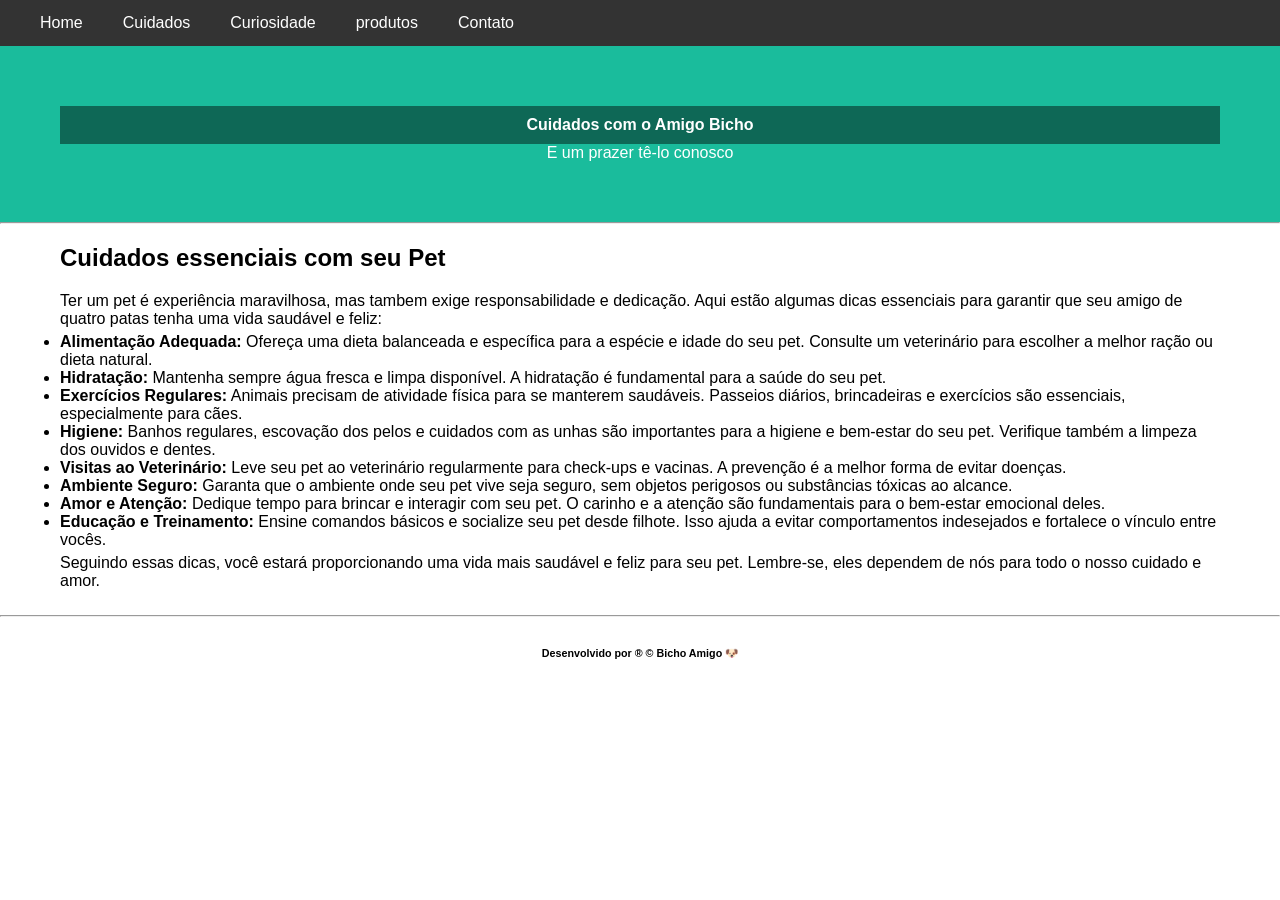
<file: Aula07/cuidados.html>
<!DOCTYPE html>
<html lang="pt-br">
<head>
    <!--SE) (Search Engine Optimization)-->
    <meta charset="UTF-8">
    <meta name="description" content="Página feita em sala de aula para exemplo HTML/CSS">
    <meta name="keywords" content="HTML, CSS, Senac Botucatu, Curso Técnico em Informática, TI39">
    <meta name="author" content="Davi">
    <meta name="viewport" content="width=device-width, initial-scale=1.0">
    <link rel="stylesheet" href="css/style.css">
    <title>Amigo Bicho</title>
</head>
<body>
    <main>
        <nav>
            <ul>
                <li><a href="index.html">Home</a></li>
                <li><a href="cuidados.html">Cuidados</a></li>
                <li><a href="curiosidade.html">Curiosidade</a></li>
                <li><a href="produtos.html">produtos</a></li>
                <li><a href="contato.html">Contato</a></li>
            </ul>
        </nav>
        <header>
            <h1>Cuidados com o Amigo Bicho</h1>
            <p>E um prazer tê-lo conosco</p>
        </header>
        <hr>
        <section>
            <article>
                <h2>Cuidados essenciais com seu Pet</h2>
                <p>Ter um pet é experiência maravilhosa, mas tambem exige responsabilidade e dedicação. Aqui estão algumas dicas essenciais para garantir que seu amigo de quatro patas tenha uma vida saudável e feliz:</p>
                <ul>
                    <li><strong>Alimentação Adequada:</strong> Ofereça uma dieta balanceada e específica para a espécie e idade do seu pet. Consulte um veterinário para escolher a melhor ração ou dieta natural.</li>
                    <li><strong>Hidratação:</strong> Mantenha sempre água fresca e limpa disponível. A hidratação é fundamental para a saúde do seu pet.</li>
                    <li><strong>Exercícios Regulares:</strong> Animais precisam de atividade física para se manterem saudáveis. Passeios diários, brincadeiras e exercícios são essenciais, especialmente para cães.</li>
                    <li><strong>Higiene:</strong> Banhos regulares, escovação dos pelos e cuidados com as unhas são importantes para a higiene e bem-estar do seu pet. Verifique também a limpeza dos ouvidos e dentes.</li>
                    <li><strong>Visitas ao Veterinário:</strong> Leve seu pet ao veterinário regularmente para check-ups e vacinas. A prevenção é a melhor forma de evitar doenças.</li>
                    <li><strong>Ambiente Seguro:</strong> Garanta que o ambiente onde seu pet vive seja seguro, sem objetos perigosos ou substâncias tóxicas ao alcance.</li>
                    <li><strong>Amor e Atenção:</strong> Dedique tempo para brincar e interagir com seu pet. O carinho e a atenção são fundamentais para o bem-estar emocional deles.</li>
                    <li><strong>Educação e Treinamento:</strong> Ensine comandos básicos e socialize seu pet desde filhote. Isso ajuda a evitar comportamentos indesejados e fortalece o vínculo entre vocês.</li>
                </ul>
                <p>Seguindo essas dicas, você estará proporcionando uma vida mais saudável e feliz para seu pet. Lembre-se, eles dependem de nós para todo o nosso cuidado e amor.</p>
            </article>
        </section>
        <hr>
        <footer>
            <h6>Desenvolvido por &reg; &copy; Bicho Amigo &#x1F436;</h6>
        </footer>
    </main>
</body>
</html>
</file>
<file: Aula02 - praticar/estilo.css>
.corpo{
    
    background-color: cadetblue;
    
    
    
}

.imagem{
    width: 30%;
    height: 30%;
    margin-top: 20px;
    margin-bottom: 30px;
    
}

.Paragrafo{
    font-size: medium;
    font-family: Arial, Helvetica, sans-serif;
    font-style: normal;
    animation: fonte;
    animation-duration: 4s;
    animation-delay: 3s;
    animation-iteration-count: infinite;
    animation-play-state: running;
    border-color: black;
    border-style: double;
    padding: 20px;
    border-radius: 20px;
}

.giratorio{
    width: 200px;
    height: 100px;
    background-color: #ccc;
    border-radius: 10px;
    margin: 50px auto;
    animation: girar linear;
    animation-duration: 7s;
    animation-iteration-count: infinite;
    animation-fill-mode: backwards;
    animation-delay: 5s;
    padding-top: 70px;
    text-align: center;
    
}



@keyframes girar {
    0%{
        transform: rotate(0deg); /*Começa antes de começar a girar*/
        transition: translate(0, 0); /*Vai para cima*/
        
    }

    25%{
        transform: translate(0, -50px);/*Vai para direita*/
    }

    50%{
        transform: translate(-50px, -50px);/*Vai para baixo*/
    }
    75%{
        transform: translate(-50px, 0);/*Vai para esquerda*/
    }

    100%{
        transform: rotate(360deg); /*Gira 360º graus*/
        transform: translate(0, 0);/*volta para o inicio*/
    }
}
</file>
<file: Aula03 - praticar/estilo.css>
body{
    background-color: #ccc;
    padding: 10px;
}
h1{
    text-align: center;
    border: 2px solid black;
}

p{
    text-align: center;
    font-family: Georgia, 'Times New Roman', Times, serif;
    font-size: 20px;
}
.Primeira{
    padding: 30px;
    font-family: Verdana, Geneva, Tahoma, sans-serif;
    font-size: 20px;
}
.Segunda{
    padding: 30px;
    font-family: Verdana, Geneva, Tahoma, sans-serif;
    font-size: 20px;
}

table{
    background-color: darkseagreen;
    border-collapse: collapse;
    width: 100%;
}
th{
    border: 1px solid black;
    font-family: 'Segoe UI', Tahoma, Geneva, Verdana, sans-serif;
    padding: 5px;
    font-size: 15px;
}
td{
    border: 1px solid black;
    font-family: 'Times New Roman', Times, serif;
    padding: 5px;
    font-size: 15px;
}
footer{
    border: 1px solid black;
    padding: 5px;
    margin-top: 50px;
    width: 100%;
}
</file>
<file: Aula03/estilo.css>
h2{
    color: blue;
    font-family: Verdana;
    font-size: 20px;
}
table{
    font-family: Verdana;
    border-collapse: collapse; /*Use as bordas das células*/
    width: 100%;
}
/*Estilização do cabeçalho da tabela*/
th{
    background-color: cornflowerblue;
    color: white;
    text-align: center;
    border: 1px solid black;
}
td{
    border: 1px solid black;
    text-align: center;
    padding: 5px;
}
/*Altera a cor da linha ao passar o mouse*/
tr:hover{
    background-color: #ddd;
}
</file>
<file: Aula05/css/folha.css>
body{
    background-color: #FBE4B0;
    font-family: Arial, Helvetica, sans-serif;
}

h1{
    font-family: 'Franklin Gothic Medium', 'Arial Narrow', Arial, sans-serif;
    font-size: 50px;
}

h2{
    font-family: 'Segoe UI', Tahoma, Geneva, Verdana, sans-serif;
    font-family: 30px;
}
ul{
    list-style: none;
}
li{
    padding: 10px 10px 10px 30px;
    margin: 10px;
    background-color: #fff;
    border-radius: 10px;
}
li::before{
    content: "";
    position: absolute;
    left: 65px;
    width: 20px;
    height: 20px;
    background-image: url('../Imagem/asterisco.svg');
    background-repeat: no-repeat;
}
</file>
<file: Aula06/css/style.css>
* {
    margin: 0;
    padding: 0;
    box-sizing: border-box;
    font-family: 'Segoe UI', Tahoma, Geneva, Verdana, sans-serif;
}
body{
    background-color: #F2D583;
    color: #4A3B32;
    line-height: 1.6; /*Altura da linha*/

}

/*########### CABEÇALHO ###########*/
header{
    background-color: #CC7038;
    color: #FFF;
    text-align: center;
    padding: 40px 20px;
    border-bottom: 8px solid #6CA6A0;
}

header h1 {
    font-size: 3.5em;
    text-transform: lowercase;
    letter-spacing: 2px;
    text-shadow: 2px 2px 4px rgba(0,0,0,0.2);
    margin-bottom: 10px;

}

header h2{
    font-size: 1.5em;
    text-transform: uppercase;
    letter-spacing: 4px;
    font-weight: normal;
}

/*########## PRINCIPAL ###########*/
main{
    max-width: 900px;
    margin: 40px auto;
    padding: 0 20px;

}

section{
    background-color: #FFF;
    padding: 30px;
    border-radius: 10px;
    margin-bottom: 30px;
    box-shadow: 0 4px 10px rgba(0, 0, 0, 0.05);
}

img{
    display: block;
    margin: 0 auto 20px;
    max-width: 100%;
    border-radius: 8px;
    border: 4px solid #6CA6A0;
}

p{
    font-size: 1.1em;
    text-align: justify;
    margin-bottom: 20px;
}

strong{
    color: #E07B39;
    font-size: 1.1em;
}

em{
    color: #6CA6A0;
    font-weight: bold;
}

mark{
    background-color: #6CA6A0;
    color: #FFF;
    padding: 2px 5px;
    border-radius: 3px;
}

section h2{
    color: #CC7038;
    border-bottom: 2px dashed #6CA6A0;
    padding-bottom: 10px;
    margin: 20px 0;
}

ul,ol{
    margin-left: 20px;
    margin-bottom: 20px;
    font-size: 1.1em;
}

li{
    margin-bottom: 10px;
    padding-left: 10px;
}

ul li{
    list-style: none;
}

ul li::before{
    content: "🍔"; /*\1F354 - tambem cololca icones*/
    margin-right: 10px;
    margin-left: -25px;
}
del {
    color: #999;
}

ins{
    color: #E07B39;
    text-decoration: none;
    font-weight: bold;
    background-color: rgba(224, 123, 57, 0.1);
    padding: 2px 5px;
    border-radius: 4px;
}

/*############# RODAPÉ ###############*/

footer{
    background-color: #6CA6A0;
    color: #FFF;
    padding: 20px;
    margin-top: 50px;
    border-top: 6px solid #CC7038;
    font-weight: bold;
}

footer p {
    text-align: center;
}

nav{
    background-color: #6CA6A0;
    padding: 15px 20px;
    text-align: center;
    box-shadow: 0 2px 5px rgba(0,0,0,0.1);
}

nav a {
    color: #FFF;
    text-decoration: none;
    font-weight: bold;
    font-size: 1.1em;
    margin: 0 10px;
    transition: color 0.3s;
}
nav a:hover{
    color: #CC7038;
}
</file>
<file: Aula07/css/style.css>
* {
    margin: 0;
    padding: 0;
    box-sizing: border-box;
}

body {
    font-family: 'Segoe UI', Tahoma, Geneva, Verdana, sans-serif;
}


header {
    padding: 60px;
    background-color: #1ABC9C;
    text-align: center;
    color: #FFF;
}

h1{
    font-family: Arial, Helvetica, sans-serif;
    font-size: 16px;
    background-color: #0E6856;
    padding: 10px;
}

h2 {
    padding-bottom: 15px;
}

nav ul {
    list-style: none;
    padding: 14px 20px;
    display: flex;
    background-color: #333;
}

nav ul li a {
    color: #FFF;
    text-decoration: none;
    text-align: center;
    padding: 14px 20px;
}

nav ul li a:hover {
    color: #CCC;
    background-color: #000;
}

section {
    padding: 20px;
    max-width: 1200px;
    margin: 0 auto;
    background-color: #FFF;
}

section article p {
    padding: 5px 0;
}

footer {
    padding: 30px;
    text-align: center;
}
</file>
<file: Zen garden/style.css>
/* css Zen Garden default style v1.02 */
/* css released under Creative Commons License - https://creativecommons.org/licenses/by-nc-sa/1.0/  */

/* This file based on 'Tranquille' by Dave Shea */
/* You may use this file as a foundation for any new work, but you may find it easier to start from scratch. */
/* Not all elements are defined in this file, so you'll most likely want to refer to the xhtml as well. */

/* Your images should be linked as if the CSS file sits in the same folder as the images. ie. no paths. */


/* basic elements */
html {
	margin: 0;
	padding: 0;
	}
body { 
	font: 75% georgia, sans-serif;
	line-height: 1.88889;
	color: #555753; 
	background: #fff url(https://csszengarden.com/001/blossoms.jpg) no-repeat bottom right; 
	margin: 0; 
	padding: 0;
	}
p { 
	margin-top: 0; 
	text-align: justify;
	}
h3 { 
	font: italic normal 1.4em georgia, sans-serif;
	letter-spacing: 1px; 
	margin-bottom: 0; 
	color: #7D775C;
	}
a:link { 
	font-weight: bold; 
	text-decoration: none; 
	color: #B7A5DF;
	}
a:visited { 
	font-weight: bold; 
	text-decoration: none; 
	color: #D4CDDC;
	}
a:hover, a:focus, a:active { 
	text-decoration: underline; 
	color: #9685BA;
	}
abbr {
	border-bottom: none;
	}


/* specific divs */
.page-wrapper { 
	background: url(https://csszengarden.com/001/zen-bg.jpg) no-repeat top left; 
	padding: 0 175px 0 110px;  
	margin: 0; 
	position: relative;
	}

.intro { 
	min-width: 470px;
	width: 100%;
	}

header h1 { 
	background: transparent url(https://csszengarden.com/001/h1.gif) no-repeat top left;
	margin-top: 10px;
	display: block;
	width: 219px;
	height: 87px;
	float: left;

	text-indent: 100%;
	white-space: nowrap;
	overflow: hidden;
	}
header h2 { 
	background: transparent url(https://csszengarden.com/001/h2.gif) no-repeat top left; 
	margin-top: 58px; 
	margin-bottom: 40px; 
	width: 200px; 
	height: 18px; 
	float: right;

	text-indent: 100%;
	white-space: nowrap;
	overflow: hidden;
	}
header {
	padding-top: 20px;
	height: 87px;
}

.summary {
	clear: both; 
	margin: 20px 20px 20px 10px; 
	width: 160px; 
	float: left;
	}
.summary p {
	font: italic 1.1em/2.2 georgia; 
	text-align: center;
	}

.preamble {
	clear: right; 
	padding: 0px 10px 0 10px;
	}
.supporting {	
	padding-left: 10px; 
	margin-bottom: 40px;
	}

footer { 
	text-align: center; 
	}
footer a:link, footer a:visited { 
	margin-right: 20px; 
	}

.sidebar {
	margin-left: 600px; 
	position: absolute; 
	top: 0; 
	right: 0;
	}
.sidebar .wrapper { 
	font: 10px verdana, sans-serif; 
	background: transparent url(https://csszengarden.com/001/paper-bg.jpg) top left repeat-y; 
	padding: 10px; 
	margin-top: 150px; 
	width: 130px; 
	}
.sidebar h3.select { 
	background: transparent url(https://csszengarden.com/001/h3.gif) no-repeat top left; 
	margin: 10px 0 5px 0; 
	width: 97px; 
	height: 16px; 

	text-indent: 100%;
	white-space: nowrap;
	overflow: hidden;
	}
.sidebar h3.archives { 
	background: transparent url(https://csszengarden.com/001/h5.gif) no-repeat top left; 
	margin: 25px 0 5px 0; 
	width:57px; 
	height: 14px; 

	text-indent: 100%;
	white-space: nowrap;
	overflow: hidden;
	}
.sidebar h3.resources { 
	background: transparent url(https://csszengarden.com/001/h6.gif) no-repeat top left; 
	margin: 25px 0 5px 0; 
	width:63px; 
	height: 10px; 

	text-indent: 100%;
	white-space: nowrap;
	overflow: hidden;
	}


.sidebar ul {
	margin: 0;
	padding: 0;
	}
.sidebar li {
	line-height: 1.3em; 
	background: transparent url(https://csszengarden.com/001/cr1.gif) no-repeat top center; 
	display: block; 
	padding-top: 5px; 
	margin-bottom: 5px;
	list-style-type: none;
	}
.sidebar li a:link {
	color: #988F5E;
	}
.sidebar li a:visited {
	color: #B3AE94;
	}


.extra1 {
	background: transparent url(https://csszengarden.com/001/cr2.gif) top left no-repeat; 
	position: absolute; 
	top: 40px; 
	right: 0; 
	width: 148px; 
	height: 110px;
	}
</file>
<file: Aula05/css/style.css>
* {
    margin: 0;
    padding: 0;
    box-sizing: border-box;
    font-family: 'Segoe UI', Tahoma, Geneva, Verdana, sans-serif;
}
body{
    background-color: #F2D583;
    color: #4A3B32;
    line-height: 1.6; /*Altura da linha*/

}

/*###########################################################################*/
</file>
